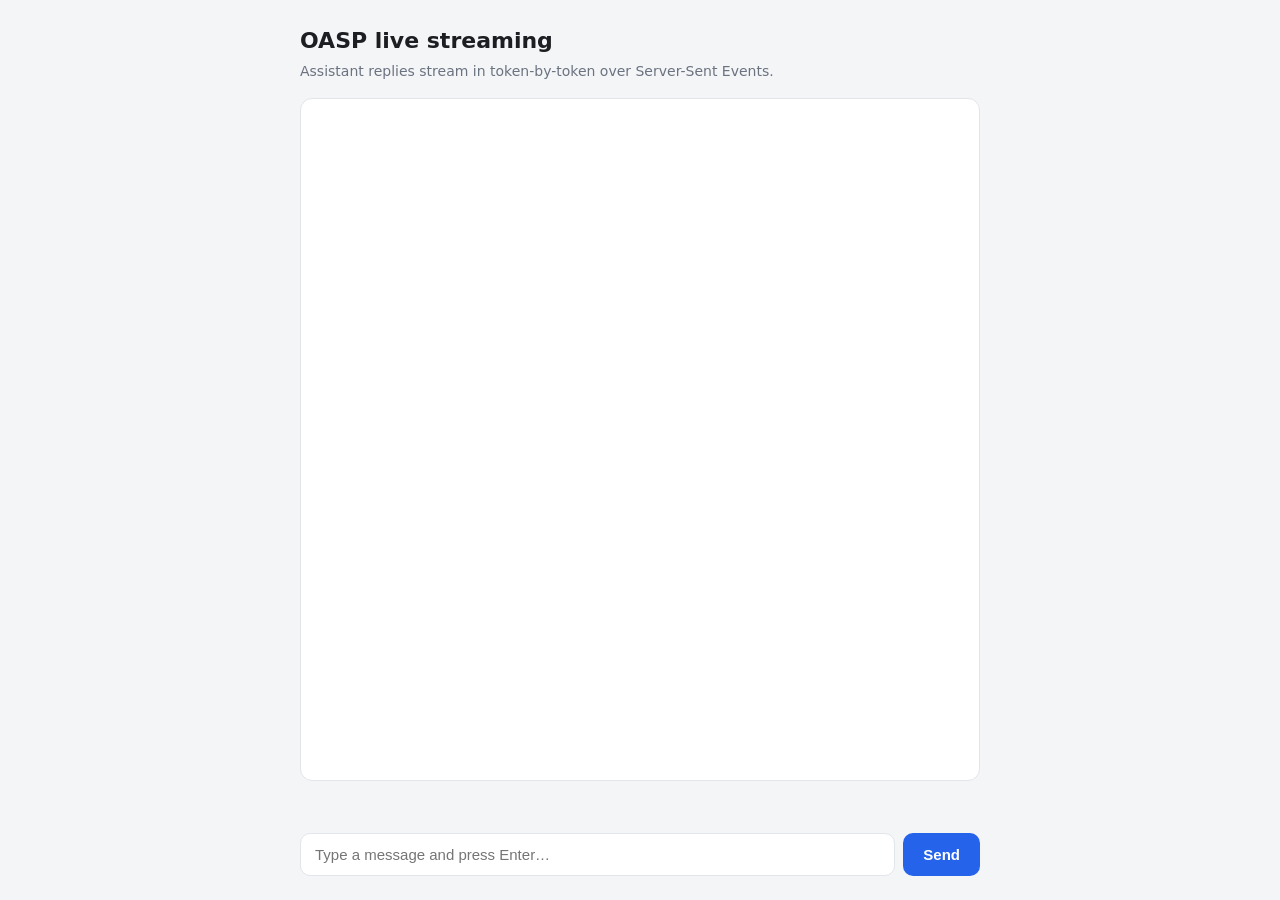
<file: samples/spring-boot-streaming-ui/src/main/resources/static/index.html>
<!doctype html>
<html lang="en">
  <head>
    <meta charset="utf-8" />
    <meta name="viewport" content="width=device-width, initial-scale=1" />
    <title>OASP live streaming demo</title>
    <!-- Plain static files, no framework, no CDN, no build step. -->
    <link rel="stylesheet" href="styles.css" />
  </head>
  <body>
    <main class="app">
      <header class="app__header">
        <h1>OASP live streaming</h1>
        <p class="app__subtitle">
          Assistant replies stream in token-by-token over Server-Sent Events.
        </p>
      </header>

      <!-- The chat transcript. Bubbles are appended here by app.js. -->
      <section id="transcript" class="transcript" aria-live="polite"></section>

      <!-- A one-line status readout (session status, errors, connecting…). -->
      <p id="status" class="status" role="status"></p>

      <!-- The input bar. Submitting sends the message and opens an EventSource. -->
      <form id="composer" class="composer" autocomplete="off">
        <input
          id="message"
          class="composer__input"
          name="message"
          placeholder="Type a message and press Enter…"
          required
        />
        <button id="send" class="composer__send" type="submit">Send</button>
      </form>
    </main>

    <script src="app.js"></script>
  </body>
</html>
</file>
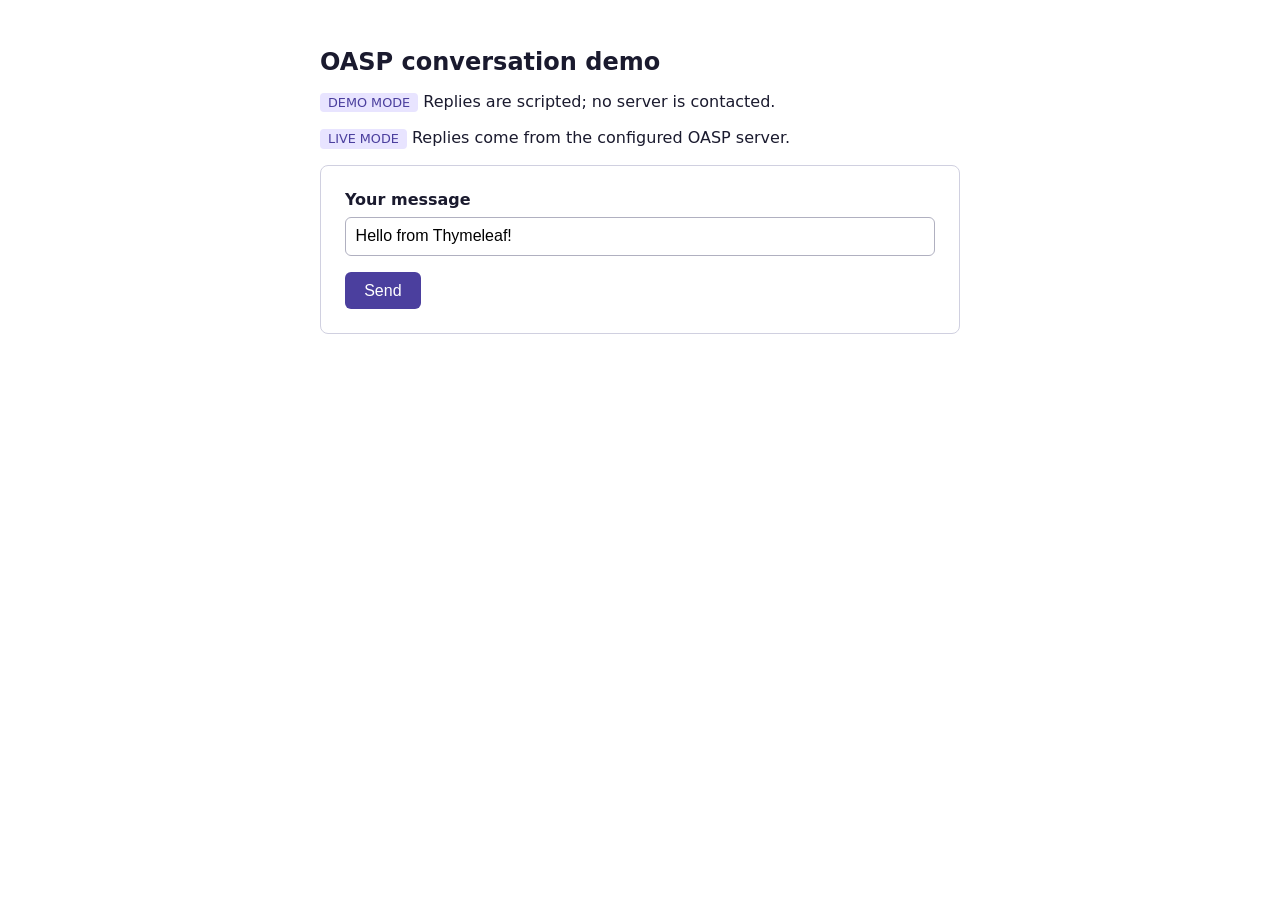
<file: samples/spring-boot-thymeleaf-ui/src/main/resources/templates/index.html>
<!DOCTYPE html>
<!--
  The home page. A plain HTML form that POSTs the typed message to /converse.
  th:* attributes are Thymeleaf directives, processed server-side before the
  page is sent to the browser; everything else is ordinary HTML/CSS.
-->
<html lang="en" xmlns:th="http://www.thymeleaf.org">
  <head>
    <meta charset="utf-8" />
    <title>OASP Thymeleaf sample</title>
    <!-- A little inline CSS so the page looks tidy without any build step. -->
    <style>
      body { font-family: system-ui, sans-serif; max-width: 40rem; margin: 3rem auto; padding: 0 1rem; color: #1a1a2e; }
      h1 { font-size: 1.5rem; }
      .card { border: 1px solid #d0d0e0; border-radius: 8px; padding: 1.5rem; }
      label { display: block; font-weight: 600; margin-bottom: 0.5rem; }
      input[type=text] { width: 100%; padding: 0.6rem; border: 1px solid #b0b0c0; border-radius: 6px; font-size: 1rem; box-sizing: border-box; }
      button { margin-top: 1rem; padding: 0.6rem 1.2rem; border: 0; border-radius: 6px; background: #4b3f9e; color: #fff; font-size: 1rem; cursor: pointer; }
      .badge { display: inline-block; padding: 0.15rem 0.5rem; border-radius: 4px; font-size: 0.8rem; background: #e8e4ff; color: #4b3f9e; }
    </style>
  </head>
  <body>
    <h1>OASP conversation demo</h1>
    <!-- th:if renders this only when demo mode is on. -->
    <p th:if="${demo}"><span class="badge">DEMO MODE</span> Replies are scripted; no server is contacted.</p>
    <p th:unless="${demo}"><span class="badge">LIVE MODE</span> Replies come from the configured OASP server.</p>

    <div class="card">
      <form action="/converse" method="post">
        <label for="message">Your message</label>
        <input type="text" id="message" name="message" value="Hello from Thymeleaf!" required />
        <button type="submit">Send</button>
      </form>
    </div>
  </body>
</html>
</file>
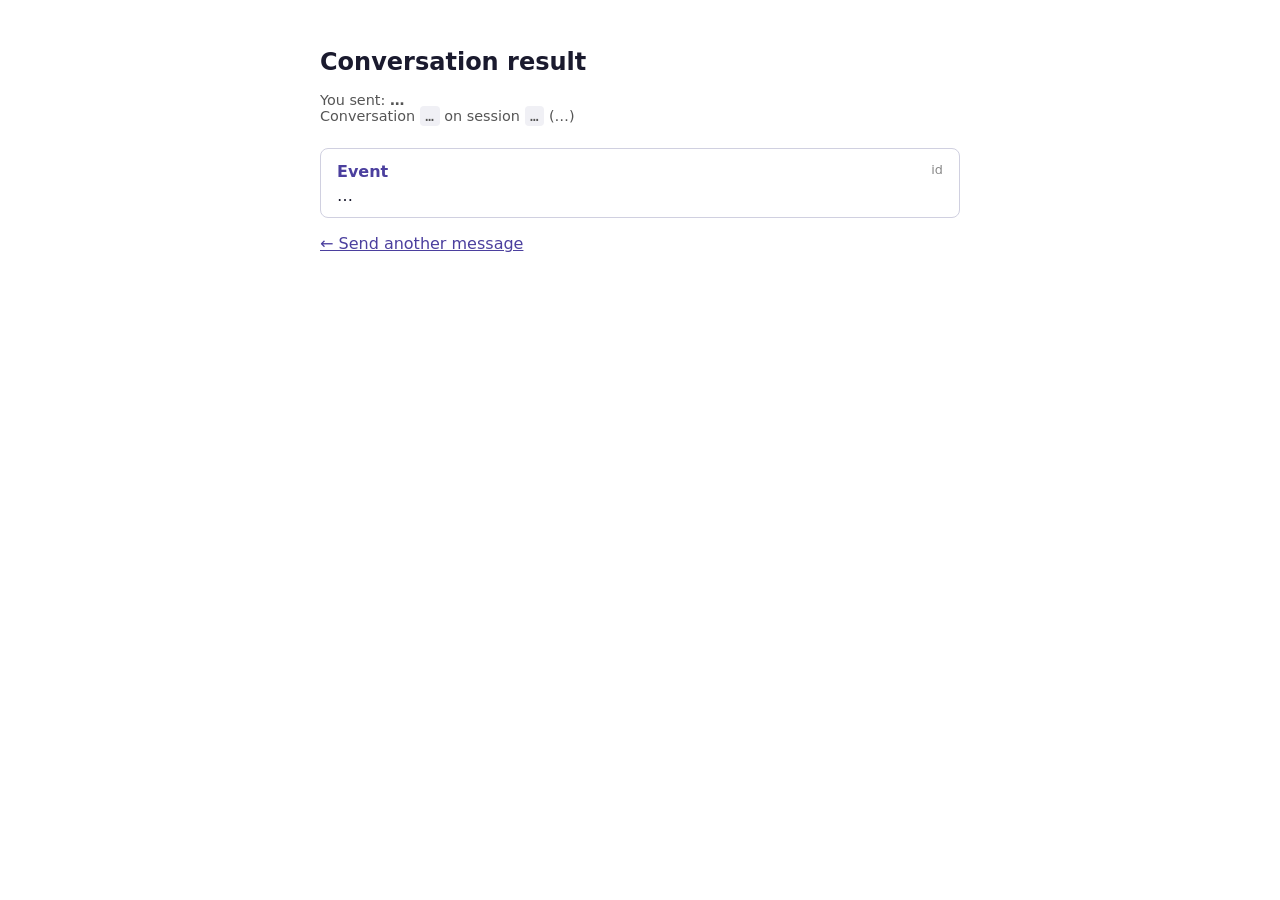
<file: samples/spring-boot-thymeleaf-ui/src/main/resources/templates/result.html>
<!DOCTYPE html>
<!--
  The result page. The controller put a ConverseResult on the model as
  "result"; here we read its fields with ${result.xxx} and loop over the
  collected events with th:each. This is the whole point of server-rendered
  UI: the server did the work and produced finished HTML.
-->
<html lang="en" xmlns:th="http://www.thymeleaf.org">
  <head>
    <meta charset="utf-8" />
    <title>OASP Thymeleaf sample — result</title>
    <style>
      body { font-family: system-ui, sans-serif; max-width: 40rem; margin: 3rem auto; padding: 0 1rem; color: #1a1a2e; }
      h1 { font-size: 1.5rem; }
      .meta { color: #555; font-size: 0.9rem; margin-bottom: 1.5rem; }
      .meta code { background: #f0f0f5; padding: 0.1rem 0.35rem; border-radius: 4px; }
      ul { list-style: none; padding: 0; }
      li { border: 1px solid #d0d0e0; border-radius: 8px; padding: 0.8rem 1rem; margin-bottom: 0.6rem; }
      .kind { font-weight: 600; color: #4b3f9e; }
      .id { color: #888; font-size: 0.8rem; float: right; }
      .detail { margin-top: 0.3rem; }
      a { color: #4b3f9e; }
    </style>
  </head>
  <body>
    <h1>Conversation result</h1>

    <p class="meta">
      You sent: <strong th:text="${result.userMessage}">…</strong><br />
      Conversation <code th:text="${result.conversationId}">…</code>
      on session <code th:text="${result.sessionId}">…</code>
      (<span th:text="${result.demo} ? 'demo mode — scripted events' : 'live server'">…</span>)
    </p>

    <!-- One <li> per collected event; th:each repeats it for the whole list. -->
    <ul>
      <li th:each="event : ${result.events}">
        <span class="kind" th:text="${event.kind}">Event</span>
        <span class="id" th:text="${event.id}">id</span>
        <div class="detail" th:if="${!event.detail.isEmpty()}" th:text="${event.detail}">…</div>
      </li>
    </ul>

    <p><a href="/">← Send another message</a></p>
  </body>
</html>
</file>
<file: samples/spring-boot-streaming-ui/src/main/resources/static/styles.css>
/* Plain hand-written CSS — no framework, no CDN. Light/dark aware. */

:root {
  --bg: #f4f5f7;
  --panel: #ffffff;
  --border: #e2e5ea;
  --text: #1c1e21;
  --muted: #6b7280;
  --user: #2563eb;
  --user-text: #ffffff;
  --assistant: #eef1f5;
  --accent: #2563eb;
}

@media (prefers-color-scheme: dark) {
  :root {
    --bg: #0f1115;
    --panel: #171a21;
    --border: #262b34;
    --text: #e6e8eb;
    --muted: #9aa2af;
    --assistant: #232833;
  }
}

* {
  box-sizing: border-box;
}

body {
  margin: 0;
  min-height: 100vh;
  display: flex;
  justify-content: center;
  align-items: stretch;
  background: var(--bg);
  color: var(--text);
  font: 16px/1.5 system-ui, -apple-system, "Segoe UI", Roboto, sans-serif;
}

.app {
  width: 100%;
  max-width: 720px;
  display: flex;
  flex-direction: column;
  padding: 24px 20px;
  gap: 16px;
}

.app__header h1 {
  margin: 0;
  font-size: 22px;
}

.app__subtitle {
  margin: 4px 0 0;
  color: var(--muted);
  font-size: 14px;
}

/* Chat transcript: a scrollable column of bubbles. */
.transcript {
  flex: 1;
  min-height: 320px;
  overflow-y: auto;
  display: flex;
  flex-direction: column;
  gap: 12px;
  padding: 16px;
  background: var(--panel);
  border: 1px solid var(--border);
  border-radius: 12px;
}

.bubble {
  max-width: 80%;
  padding: 10px 14px;
  border-radius: 14px;
  white-space: pre-wrap; /* keep chunk spacing/newlines while streaming */
  word-wrap: break-word;
}

.bubble--user {
  align-self: flex-end;
  background: var(--user);
  color: var(--user-text);
  border-bottom-right-radius: 4px;
}

.bubble--assistant {
  align-self: flex-start;
  background: var(--assistant);
  border-bottom-left-radius: 4px;
}

.status {
  margin: 0;
  min-height: 20px;
  font-size: 13px;
  color: var(--muted);
}

/* Input bar. */
.composer {
  display: flex;
  gap: 8px;
}

.composer__input {
  flex: 1;
  padding: 12px 14px;
  font-size: 15px;
  color: var(--text);
  background: var(--panel);
  border: 1px solid var(--border);
  border-radius: 10px;
}

.composer__input:focus {
  outline: 2px solid var(--accent);
  outline-offset: 1px;
}

.composer__send {
  padding: 0 20px;
  font-size: 15px;
  font-weight: 600;
  color: var(--user-text);
  background: var(--accent);
  border: none;
  border-radius: 10px;
  cursor: pointer;
}

.composer__send:disabled {
  opacity: 0.5;
  cursor: default;
}
</file>
